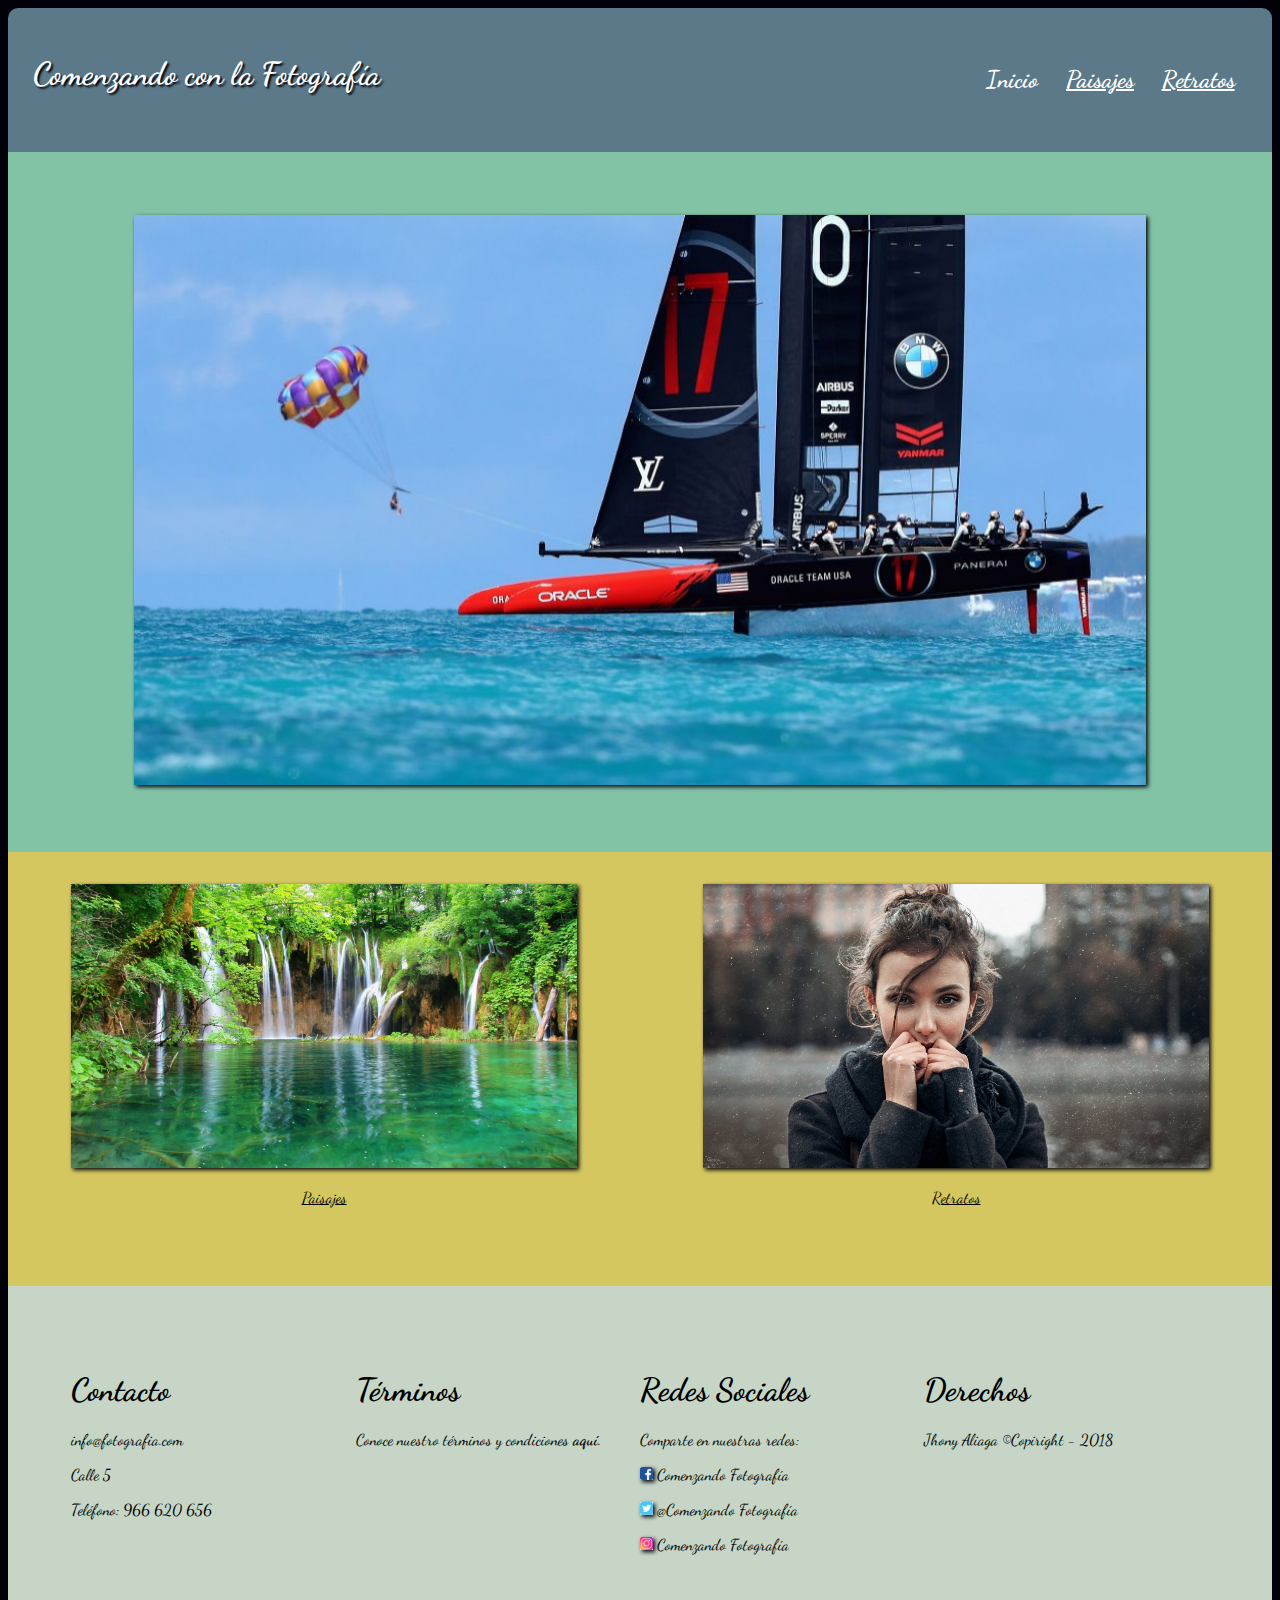
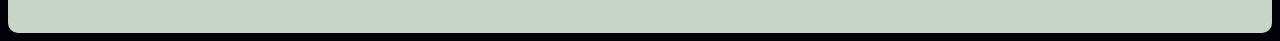
<file: index.html>
<!DOCTYPE html>
<html>
<head>
	<meta charset="utf-8">
	<meta name="viewport" content="width=device-width,user-scalable=no">
	<title>Comenzando con la fotografía</title>
	<link rel="stylesheet" href="css/estilos.css">
	<link href="https://fonts.googleapis.com/css?family=Dancing+Script" rel="stylesheet">
</head>
<body>
	<header>
		<h1>Comenzando con la Fotografía</h1>
		<nav>
			<h2 class="pagina1"><a  href="index.html">Inicio</a></h2>
			<h2 class="pagina2"><ins><a href="html/paisajes.html">Paisajes</a></ins></h2>
			<h2 class="pagina3"><ins><a href="html/retratos.html">Retratos</a></ins></h2>			
		</nav>
	</header>

	<div id="contenido">
		<section id="img_central">
			<img src="imagenes/imagen_central.jpg" alt="imagen_central">
		</section>

		<section id="img_secundarias">
			<section class="img_paisaje">
				<a href="html/paisajes.html"><img id="enlace1" src="imagenes/paisaje1.jpg" alt="paisaje1"></a>
				<p>Paisajes</p>
			</section>
			<section class="img_retrato">
				<a href="html/retratos.html"><img id="enlace2" src="imagenes/retrato1.jpg" alt="retrato1"></a>
				<p>Retratos</p>
			</section>	
		</section>
	</div>

	<footer>
		<section>
			<h1>Contacto</h1>
			<p>info@fotografia.com</p>
			<p>Calle 5</p>
			<p>Teléfono: 966 620 656</p>
		</section>
		<section>
			<h1>Términos</h1>
			<p>Conoce nuestro términos y condiciones <b><a href="">aquí</a></b>.</p>
		</section>
		<section>
			<h1>Redes Sociales</h1>
			<p>Comparte en nuestras redes:</p>
			<p><img src="imagenes/facebook.JPG" alt="imgF"> Comenzando Fotografía</p>
			<p><img src="imagenes/twiter.JPG" alt="imgT"> @Comenzando Fotografía</p>
			<p><img src="imagenes/instagram.JPG" alt="imgI"> Comenzando Fotografía</p>
		</section>
		<section>
			<h1>Derechos</h1>
			<p>Jhony Aliaga ©Copiright - 2018</p>
		</section>
	</footer>
</body>
</html>
</file>
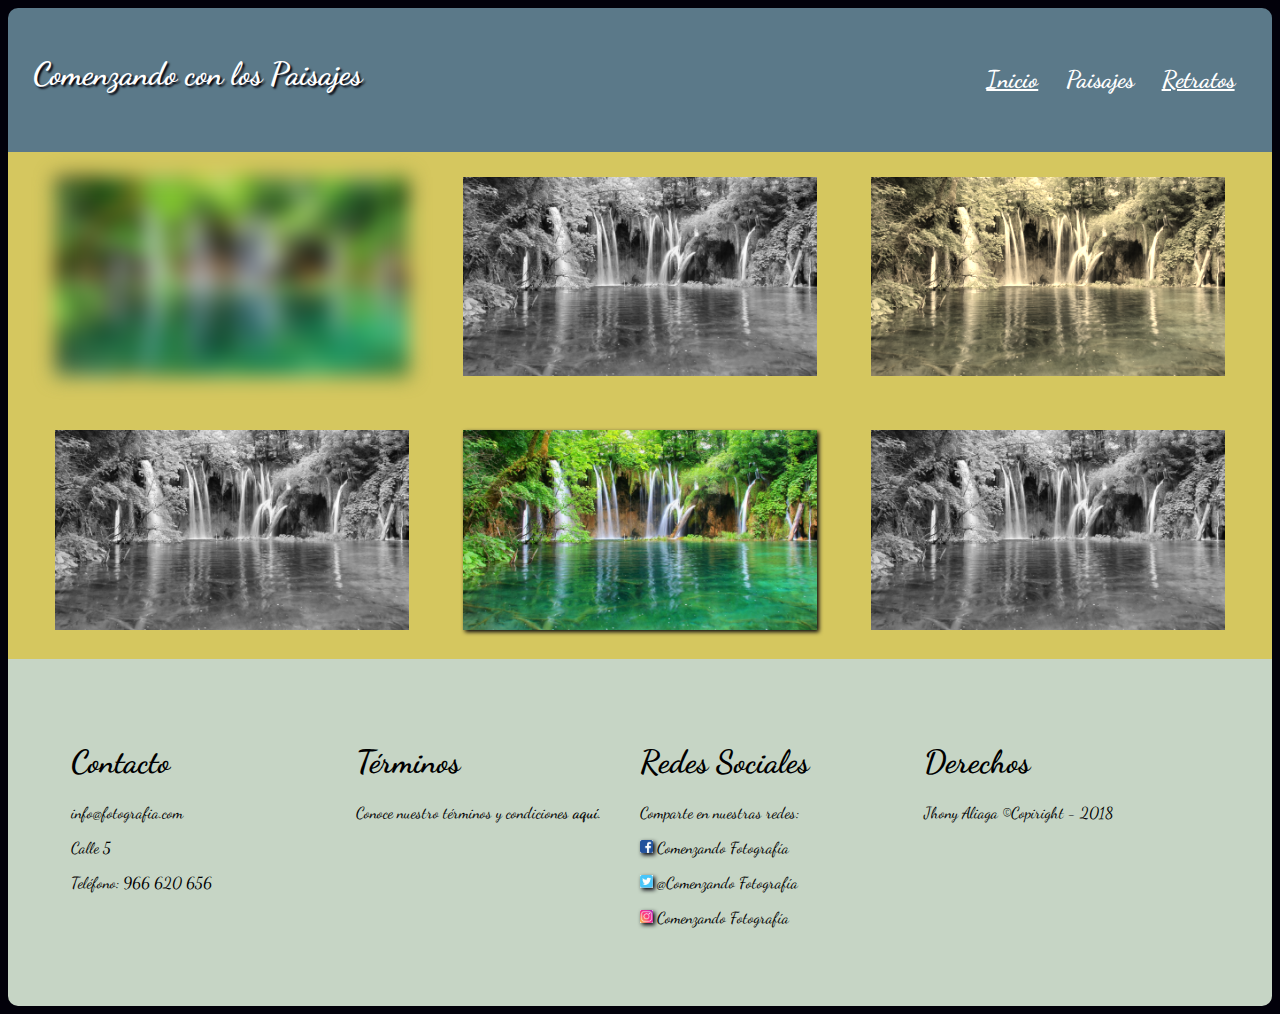
<file: html/paisajes.html>
<!DOCTYPE html>
<html>
<head>
	<meta charset="utf-8">
	<meta name="viewport" content="width=device-width,user-scalable=no">
	<title>Comenzando con los paisajes</title>
	<link rel="stylesheet" href="../css/estilos.css">
	<link href="https://fonts.googleapis.com/css?family=Dancing+Script" rel="stylesheet">
</head>
<body>
	<header>
		<h1>Comenzando con los Paisajes</h1>
		<nav>
			<h2 class="pagina1"><ins><a href="../index.html">Inicio</a></ins></h2>
			<h2 class="pagina2"><a href="paisajes.html">Paisajes</a></h2>
			<h2 class="pagina3"><ins><a href="retratos.html">Retratos</a></ins></h2>
		</nav>
	</header>

	<div id="contenido">
		<section id="paisajes">
			<img class="paisaje1" src="../imagenes/paisaje1.jpg" alt="paisaje1">
			<img class="paisaje2" src="../imagenes/paisaje1.jpg" alt="paisaje1">
			<img class="paisaje3" src="../imagenes/paisaje1.jpg" alt="paisaje1">
			<img class="paisaje4" src="../imagenes/paisaje1.jpg" alt="paisaje1">
			<img class="paisaje5" src="../imagenes/paisaje1.jpg" alt="paisaje1">
			<img class="paisaje6" src="../imagenes/paisaje1.jpg" alt="paisaje1">
		</section>
	</div>
	
	<footer>
		<section>
			<h1>Contacto</h1>
			<p>info@fotografia.com</p>
			<p>Calle 5</p>
			<p>Teléfono: 966 620 656</p>
		</section>
		<section>
			<h1>Términos</h1>
			<p>Conoce nuestro términos y condiciones <b><a href="">aquí</a></b>.</p>
		</section>
		<section>
			<h1>Redes Sociales</h1>
			<p>Comparte en nuestras redes:</p>
			<p><img src="../imagenes/facebook.JPG" alt="imgF"> Comenzando Fotografía</p>
			<p><img src="../imagenes/twiter.JPG" alt="imgT"> @Comenzando Fotografía</p>
			<p><img src="../imagenes/instagram.JPG" alt="imgI"> Comenzando Fotografía</p>
		</section>
		<section>
			<h1>Derechos</h1>
			<p>Jhony Aliaga ©Copiright - 2018</p>
		</section>
	</footer>
</body>
</html>
</file>
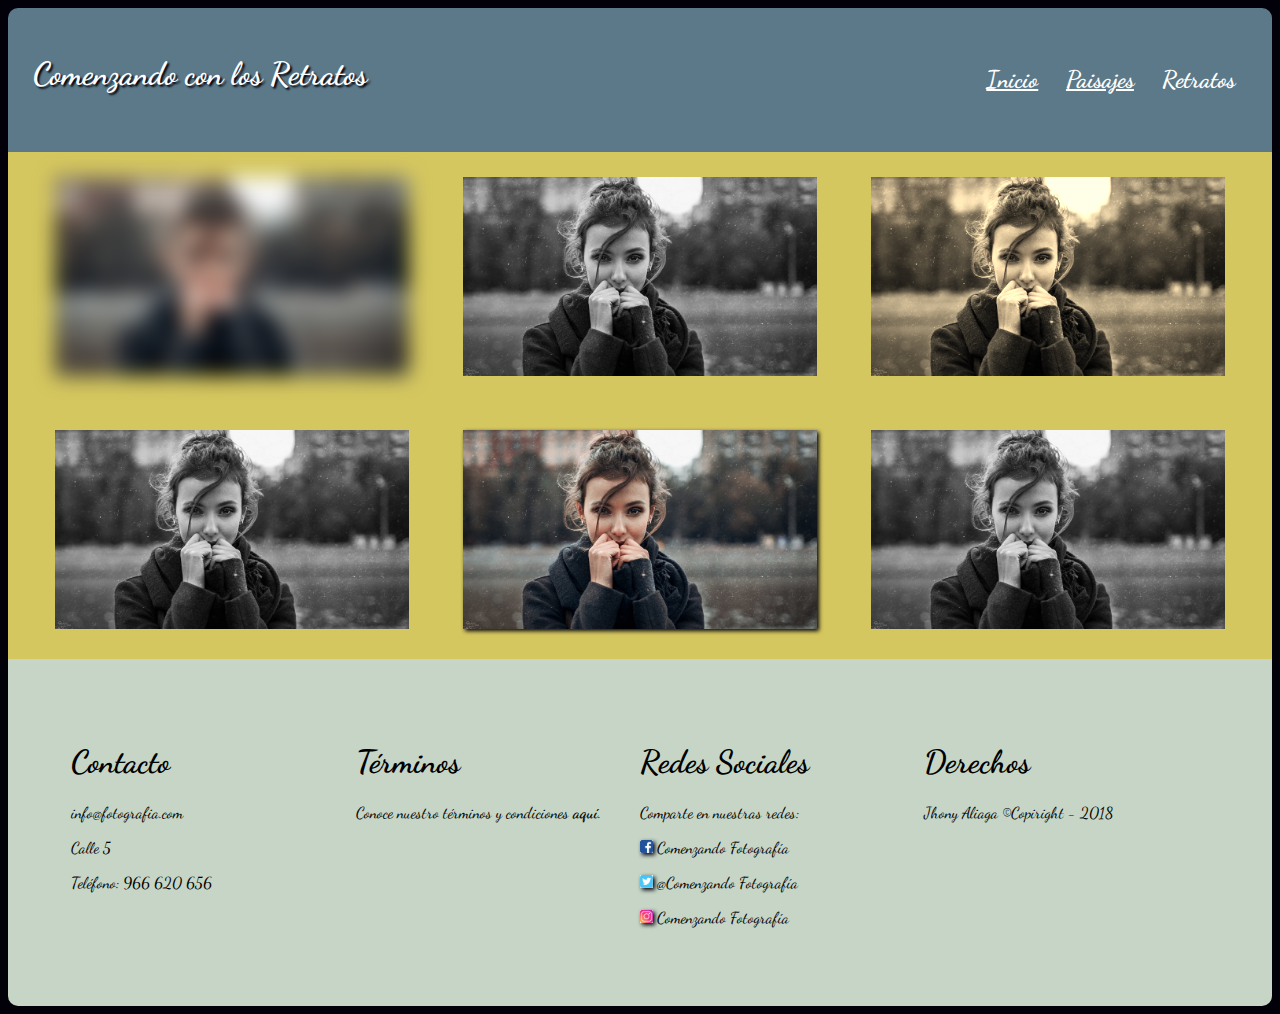
<file: html/retratos.html>
<!DOCTYPE html>
<html>
<head>
	<meta charset="utf-8">
	<meta name="viewport" content="width=device-width,user-scalable=no">
	<title>Comenzando con los retratos</title>
	<link rel="stylesheet" href="../css/estilos.css">
	<link href="https://fonts.googleapis.com/css?family=Dancing+Script" rel="stylesheet">
</head>
<body>
	<header>
		<h1>Comenzando con los Retratos</h1>
		<nav>
			<h2 class="pagina1"><ins><a href="../index.html">Inicio</a></ins></h2>
			<h2 class="pagina2"><ins><a href="paisajes.html">Paisajes</a></ins></h2>
			<h2 class="pagina3"><a href="retratos.html">Retratos</a></h2>
		</nav>
	</header>

	<div id="contenido">
		<section id="retratos">
			<img class="retrato1" src="../imagenes/retrato1.jpg" alt="paisaje1">
			<img class="retrato2" src="../imagenes/retrato1.jpg" alt="paisaje1">
			<img class="retrato3" src="../imagenes/retrato1.jpg" alt="paisaje1">
			<img class="retrato4" src="../imagenes/retrato1.jpg" alt="paisaje1">
			<img class="retrato5" src="../imagenes/retrato1.jpg" alt="paisaje1">
			<img class="retrato6" src="../imagenes/retrato1.jpg" alt="paisaje1">
		</section>
	</div>

	<footer>
		<section>
			<h1>Contacto</h1>
			<p>info@fotografia.com</p>
			<p>Calle 5</p>
			<p>Teléfono: 966 620 656</p>
		</section>
		<section>
			<h1>Términos</h1>
			<p>Conoce nuestro términos y condiciones <b><a href="">aquí</a></b>.</p>
		</section>
		<section>
			<h1>Redes Sociales</h1>
			<p>Comparte en nuestras redes:</p>
			<p><img src="../imagenes/facebook.JPG" alt="imgF"> Comenzando Fotografía</p>
			<p><img src="../imagenes/twiter.JPG" alt="imgT"> @Comenzando Fotografía</p>
			<p><img src="../imagenes/instagram.JPG" alt="imgI"> Comenzando Fotografía</p>
		</section>
		<section>
			<h1>Derechos</h1>
			<p>Jhony Aliaga ©Copiright - 2018</p>
		</section>
	</footer>
</body>
</html>
</file>
<file: css/estilos.css>
body{
	font-family: 'Dancing Script', cursive;
	background: #02010a;
}

img{
	filter: drop-shadow(2px 2px 2px #02010a);
}

/*-----------------------------ANIMACIONES-------------------------------*/
/*Animación de imagen paisaje en index*/


#enlace1:hover{
	filter: drop-shadow(2px 2px 2px #82c3a6);
	-webkit-transform: rotateZ(10deg);
	-ms-transform: rotateZ(10deg);
	transform: rotateZ(10deg);
}



/*Animación de imagen retrato en index*/
#enlace2:hover{
	filter: drop-shadow(2px 2px 2px #82c3a6);
	-webkit-transform: translate(20px, -5px);
	-ms-transform: translate(20px, -5px);
	transform: translate(20px, -5px);
}

/*Animación de slidein del header*/
header{
	animation: headerAnimation 1s;
}

@-webkit-keyframes headerAnimation{
	0%{margin-top: 150%;}
	60%{margin-top: -5%;}
	100%{margin-top: 0%;}
}

/*-----------------------------END ANIMACIONES---------------------------*/

/*-----------------------------FILTROS-----------------------------------*/
/*Filtros de los paisajes*/
.paisaje1{
		-webkit-filter: blur(10px);
		filter: blur(10px);
}

.paisaje2, .paisaje4, .paisaje6 {
	-webkit-filter: grayscale(100%);
	filter: grayscale(100%);
}

.paisaje3{
	-webkit-filter: sepia(90%);
	filter: sepia(90%);
}

/*Filtros de los retratos*/
.retrato1{
	-webkit-filter: blur(10px);
	filter: blur(10px);
}

.retrato2, .retrato4, .retrato6 {
	-webkit-filter: grayscale(100%);
	filter: grayscale(100%);
}

.retrato3{
	-webkit-filter: sepia(90%);
	filter: sepia(90%);
}
/*-----------------------------END FILTROS-------------------------------*/

/*-----------------------------MOVILE------------------------------------*/
@media (max-width: 899px) {

	#enlace1:hover{
	filter: drop-shadow(2px 2px 2px #82c3a6);
	-webkit-transform: rotateZ(10deg);
	-ms-transform: rotateZ(10deg);
	transform: rotateZ(10deg);
}



/*Animación de imagen retrato en index*/
#enlace2:hover{
	filter: drop-shadow(2px 2px 2px #82c3a6);
	-webkit-transform: translate(20px, -5px);
	-ms-transform: translate(20px, -5px);
	transform: translate(20px, -5px);
}
	
	/*Header*/
	header{
		width: 96%;
		padding: 2%;
		background: #5b7989;
		color: white;
		border-radius: 10px 10px 0px 0px;
	}

	header h1{
		width: 100%;
		text-align: center;
		text-shadow: 2px 2px 2px #02010a;
	}

	header nav{
		width: 100%;
		display: flex;
		flex-flow: row wrap;
	}

	nav h2{
		padding: 2%;
	}

	a{
		color: white;
		text-decoration: none;
	}

	.pagina1{flex-grow: 3; text-align: right;}
	.pagina2{flex-grow: 1; text-align: center;}
	.pagina3{flex-grow: 3; text-align: left;}

	/*Contenido*/
	#contenido{
		width: 100%;
	}

/*--------------------------Inicio Index---------------------------------*/

	/*Imagen Central*/
	#img_central{
		background:  #82c3a6;
		width: 100%;
		text-align: center;
	}

	#img_central img{
		padding: 5%;
		width: 80%;
		
	}

	/*Imagenes Secundarias*/
	#img_secundarias{
		background: #d5c75f;
		border: 1px;
		padding-bottom: 5%;
		text-align: center;
		text-decoration: underline;
	}

	#img_secundarias img{
		padding-top: 5%; 
		width: 80%;
	}
/*--------------------------Fin Index------------------------------------*/

/*--------------------------Inicio Paisajes------------------------------*/
	#paisajes{
		background: #d5c75f;
		width: 100%;
		padding-bottom: 5%;
		text-align: center;
	}

	#paisajes img{
		width: 80%;
		padding-top: 5%;
	}
/*--------------------------Fin Paisajes---------------------------------*/

/*--------------------------Inicio Retratos------------------------------*/
	#retratos{
		background: #d5c75f;
		width: 100%;
		padding-bottom: 5%;
		text-align: center;
	}

	#retratos img{
		width: 80%;
		padding-top: 5%;
	}
/*--------------------------Fin Retratos---------------------------------*/

	/*Footer*/
	footer{
		background: #C6d5c5;
		border-radius: 0px 0px 10px 10px;
		padding: 5%;
	}
	footer img{
		width: 13px;
	}

	footer a{
		color: black;
	}
}
/*-----------------------------END MOVILE--------------------------------*/

/*-----------------------------DESKTOP-----------------------------------*/
@media (min-width: 900px) {
	
	/*Header*/
	header{
		width: 96%;
		padding: 2%;
		background: #5b7989;
		color: white;
		border-radius: 10px 10px 0px 0px;
		display: flex;
		flex-flow: row wrap;
	}

	header h1{
		width: 50%;
		text-shadow: 2px 2px 2px #02010a;
	}

	header nav{
		width: 50%;
		text-align: right;
		display: flex;
		flex-flow: row wrap;
	}

	nav h2{
		float: right;
		text-align: right;
		padding: 2%;
	}

	a{
		color: white;
		text-decoration: none;
	}

	.pagina1{flex-grow: 98}
	.pagina2{flex-grow: 1}
	.pagina3{flex-grow: 1}

	/*Contenido*/
	#contenido{
		width: 100%;
	}

/*--------------------------Inicio Index---------------------------------*/

	/*Imagen Central*/
	#img_central{
		background:  #82c3a6;
		width: 100%;
		text-align: center;
	}

	#img_central img{
		padding: 5%;
		width: 80%;		
	}

	/*Imagenes Secundarias*/
	#img_secundarias{
		background: #d5c75f;
		border: 1px;
		padding-bottom: 5%;
		text-align: center;
		text-decoration: underline;
		display: flex;
		flex-flow: row wrap;
	}

	#img_secundarias img{
		padding-top: 5%; 
		width: 80%;
	}

	.img_paisaje{
		width: 50%;
	}

	.img_retrato{
		width: 50%;
	}
/*--------------------------Fin Index------------------------------------*/

/*--------------------------Inicio Paisajes------------------------------*/
	#paisajes{
		background: #d5c75f;
		width: 100%;
		text-align: center;
	}

	#paisajes img{
		width: 28%;
		padding: 2%;
	}
/*--------------------------Fin Paisajes---------------------------------*/

/*--------------------------Inicio Retratos------------------------------*/
	#retratos{
		background: #d5c75f;
		width: 100%;
		text-align: center;
	}

	#retratos img{
		width: 28%;
		padding: 2%;
	}
/*--------------------------Fin Retratos---------------------------------*/

	/*Footer*/
	footer{
		background: #C6d5c5;
		border-radius: 0px 0px 10px 10px;
		padding: 5%;
		display: flex;
		flex-flow: row wrap;
	}

	footer section{
		width: 25%;
	}

	footer img{
		width: 13px;
	}

	footer a{
		color: black;
	}
}
/*-----------------------------END DESKTOP-------------------------------*/
</file>
